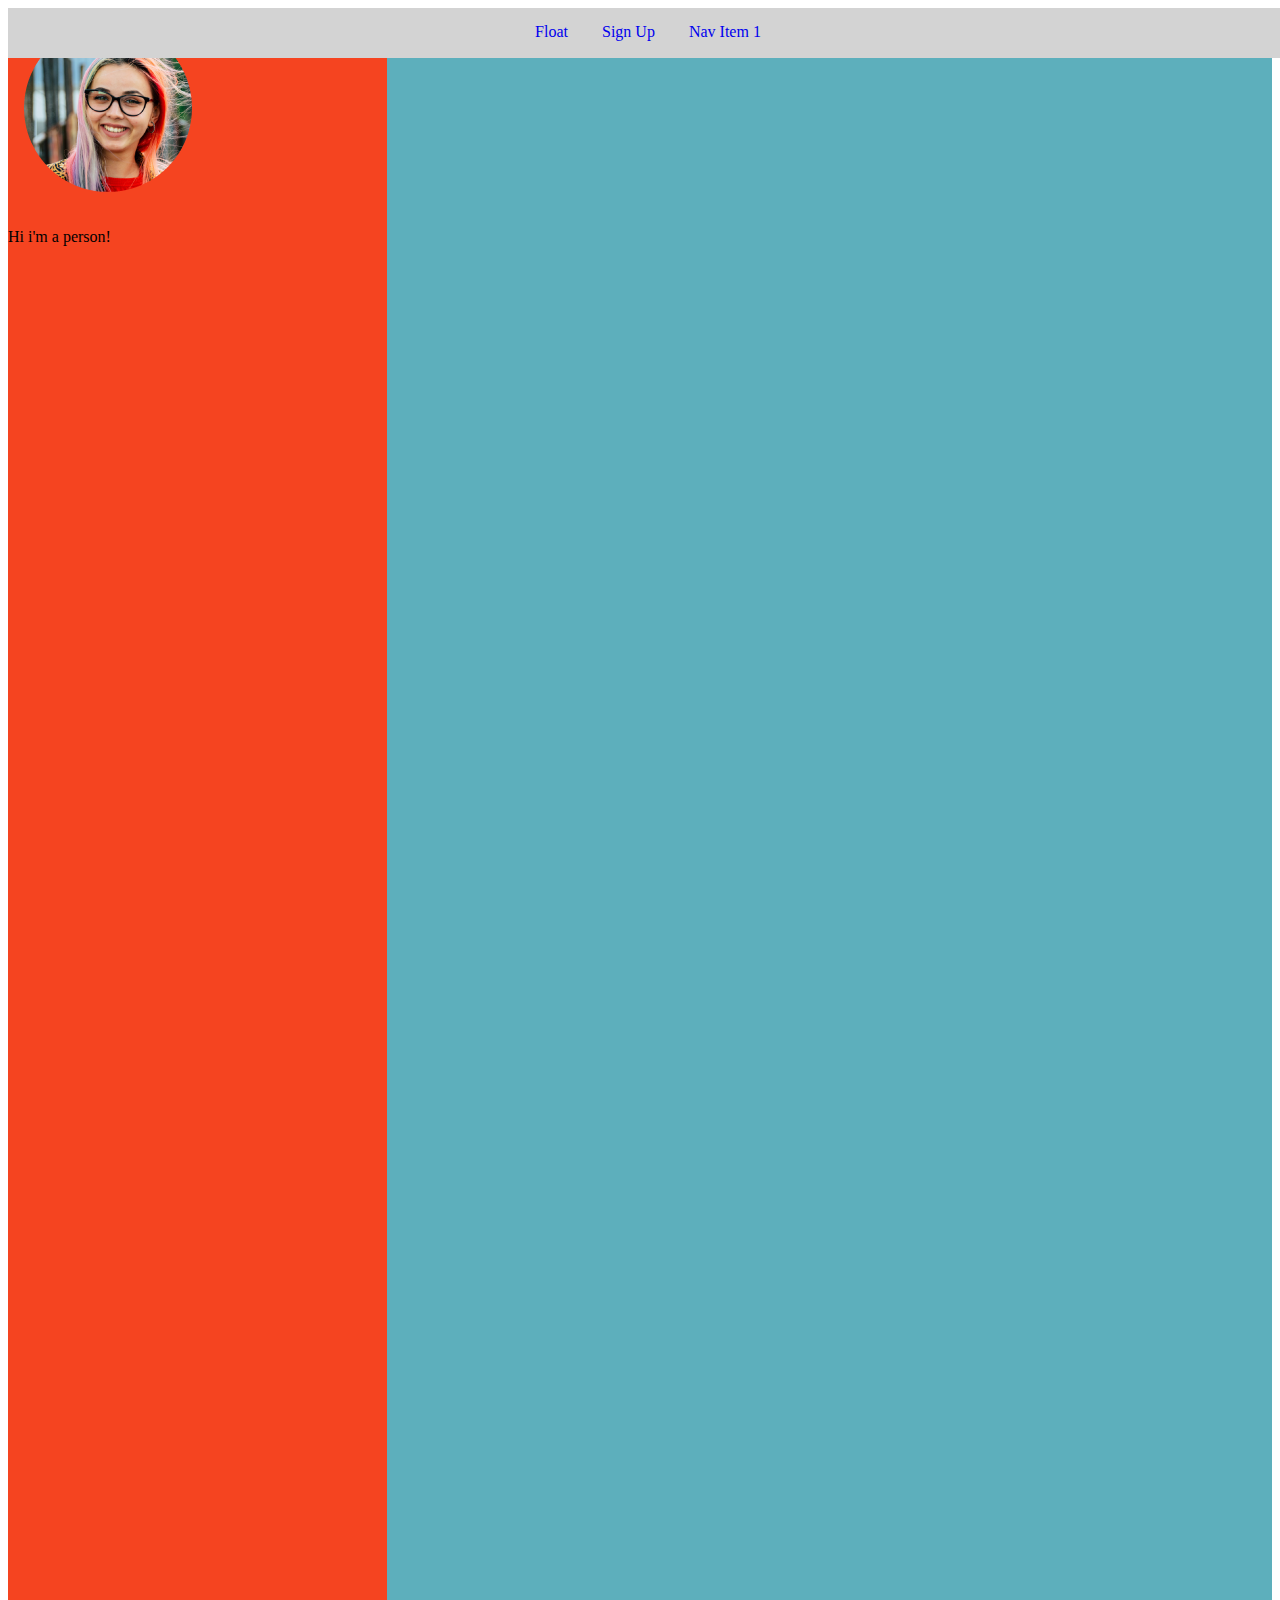
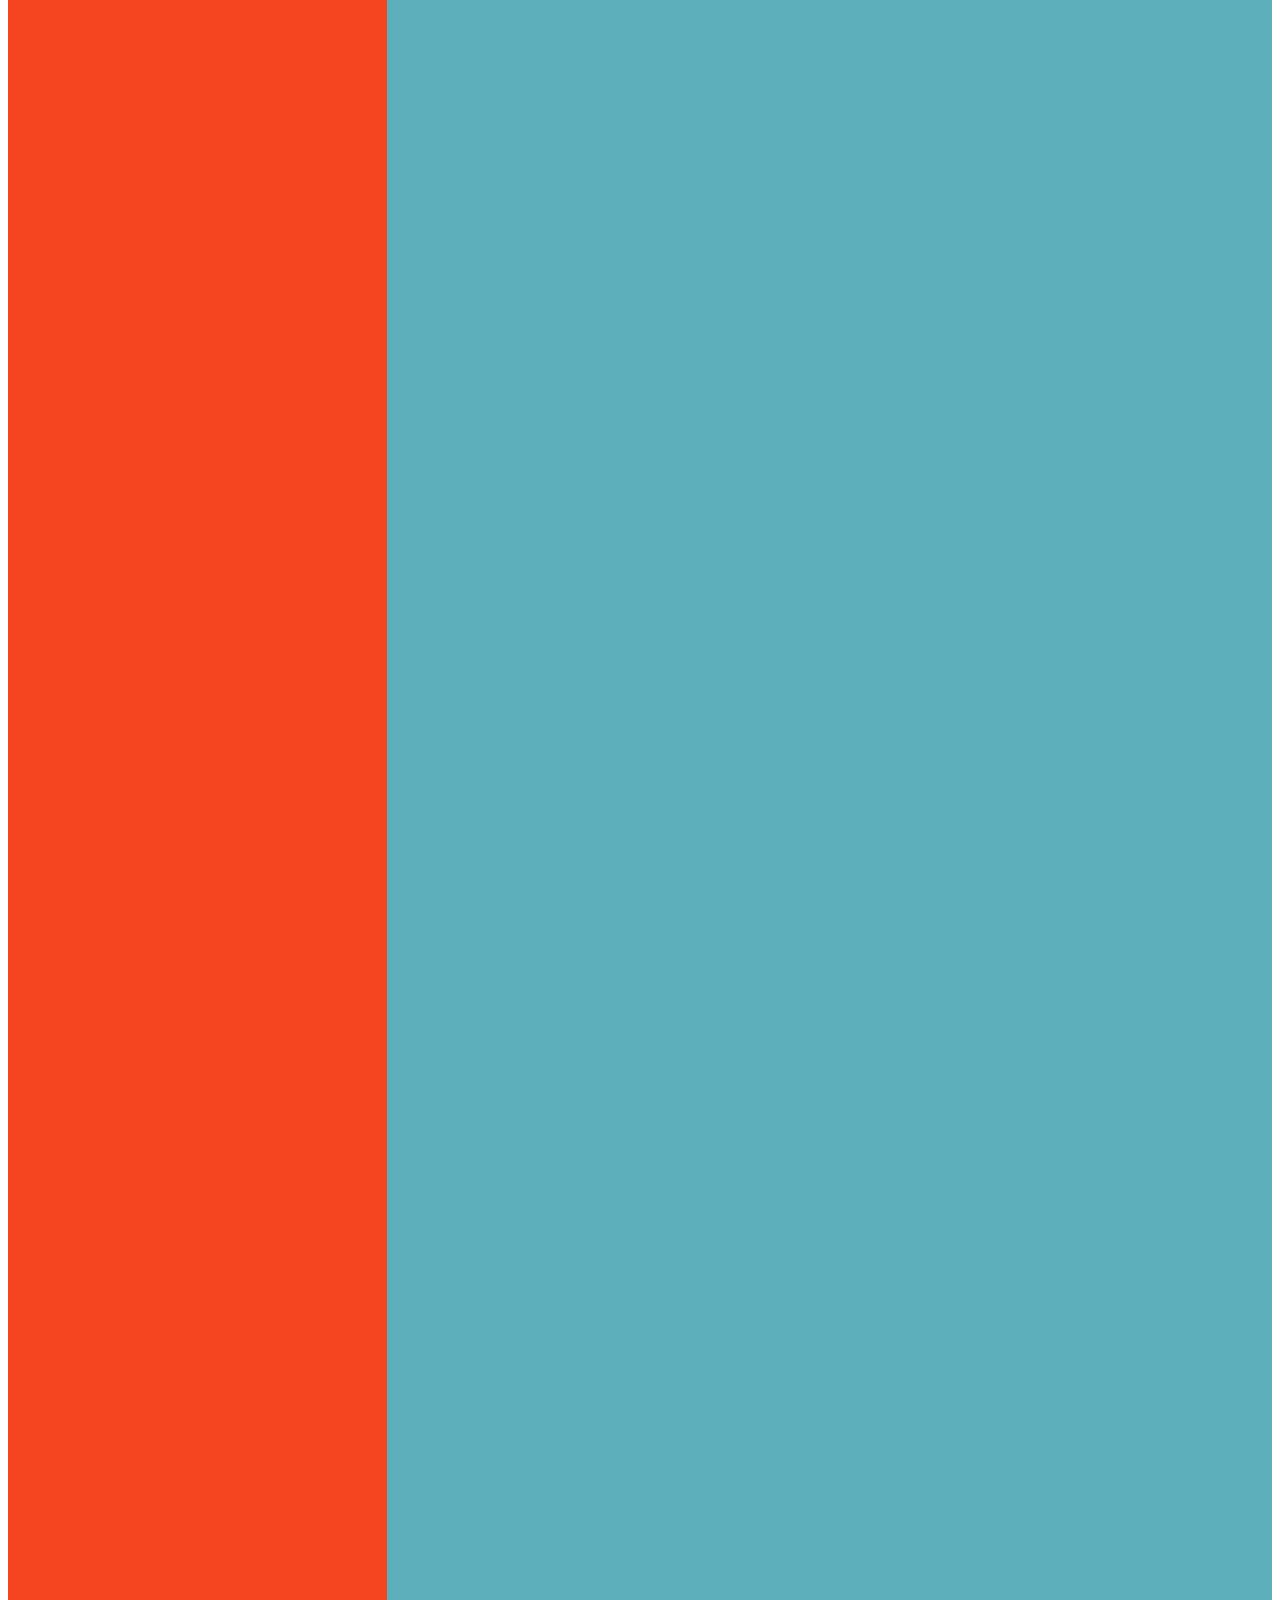
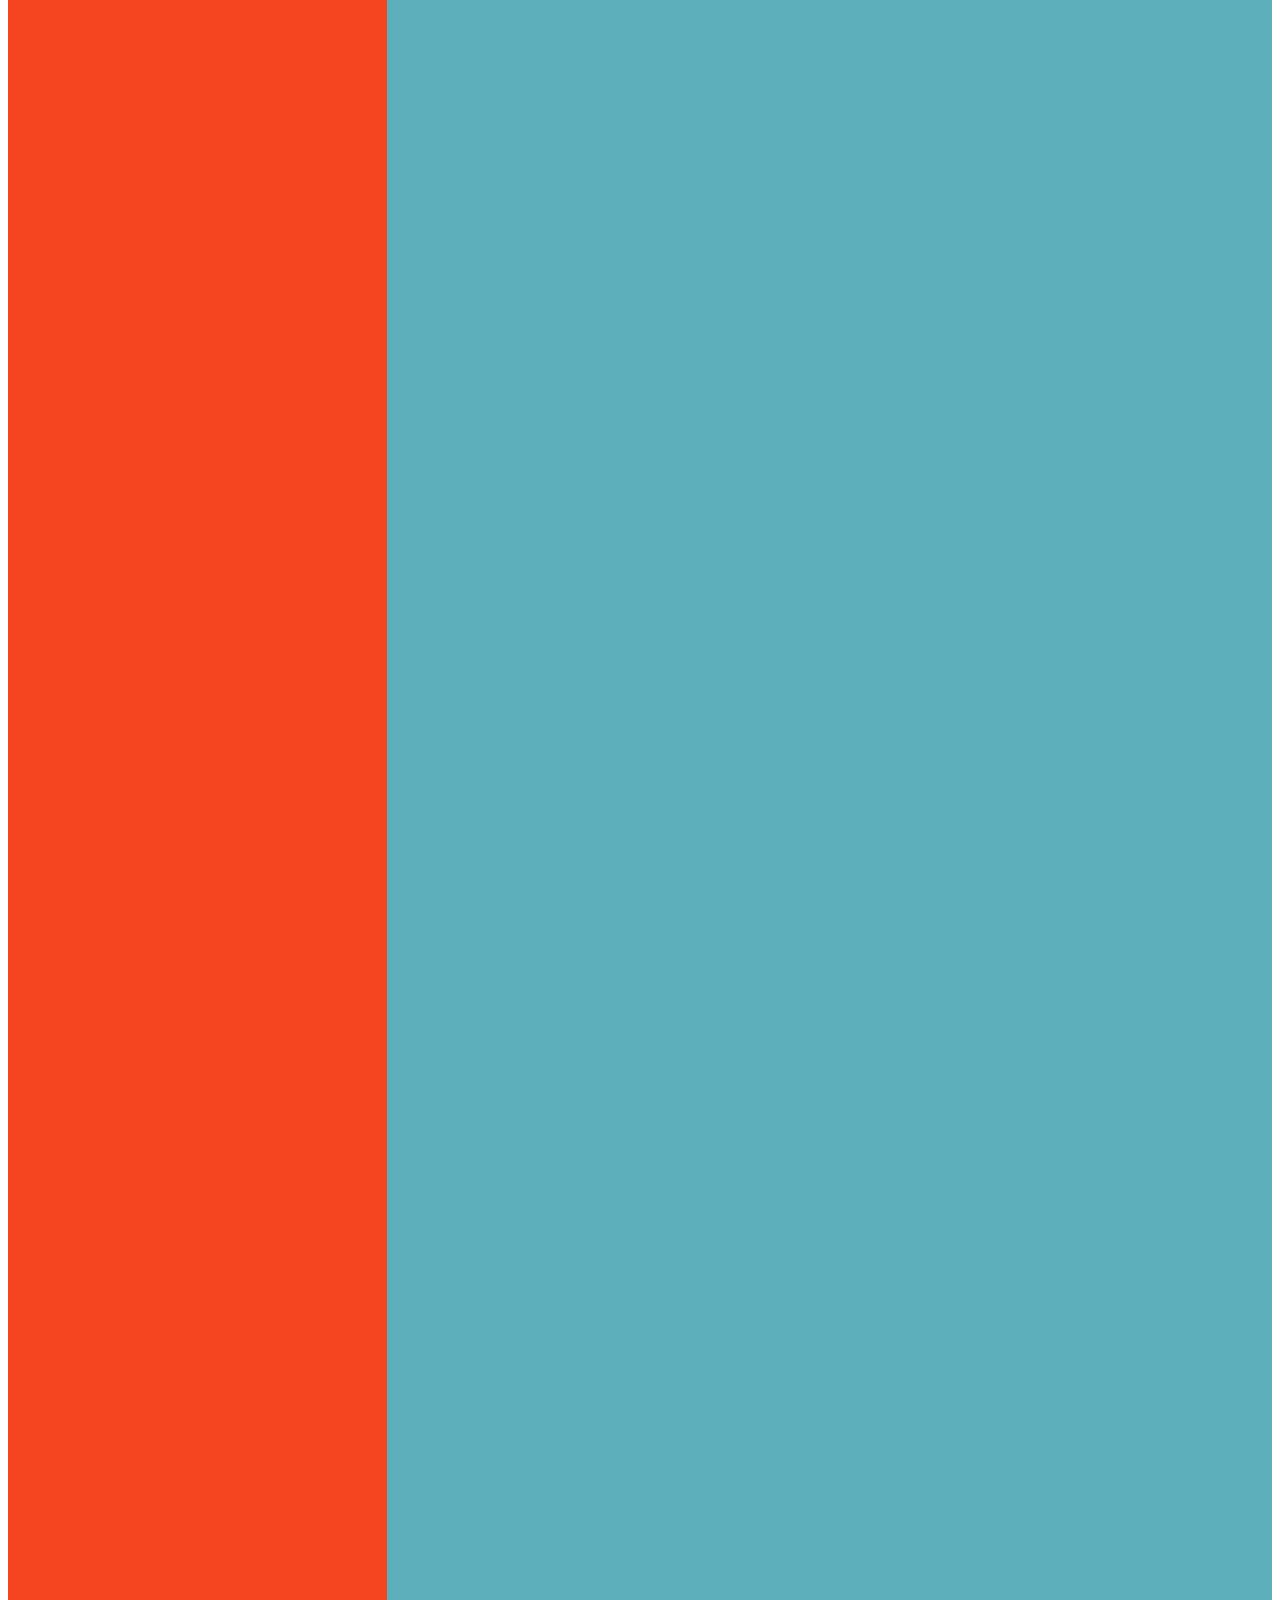
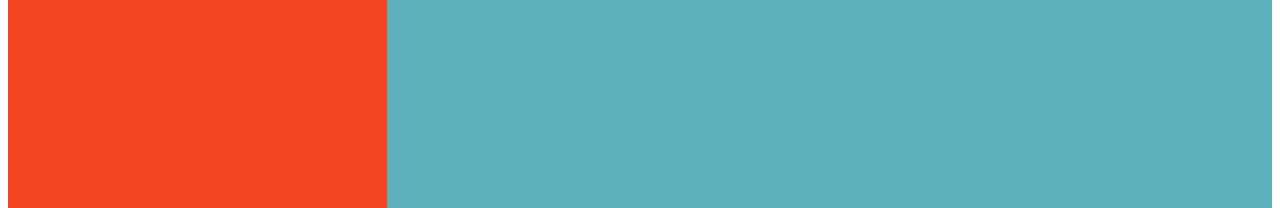
<file: index.html>
<!DOCTYPE html>
<html>
<head>
  <link href="css/index.css" rel="stylesheet" type="text/css">
</head>

<body>
  <nav>
    <div class="block_element">
      <a href="Float_unsolved/index.html"><div class="inline-block">Float</div></a>
      <a href="block_unsolved/index.html"><div class="inline-block">Sign Up</div></a>
      <a href="https://google.com"><div class="inline-block">Nav Item 1</div></a>
    </div>
  </nav>

  <section class="wrapper">
    <div class="left">
      <img src="images/person.png">
      <p>Hi i'm a person!</p>
    </div>
    <div class="right">
      <div class="card">
      </div>
      <div class="card">
      </div>
      <div class="card">
      </div>
    </div>
  </section>
</body>
</html>
</file>
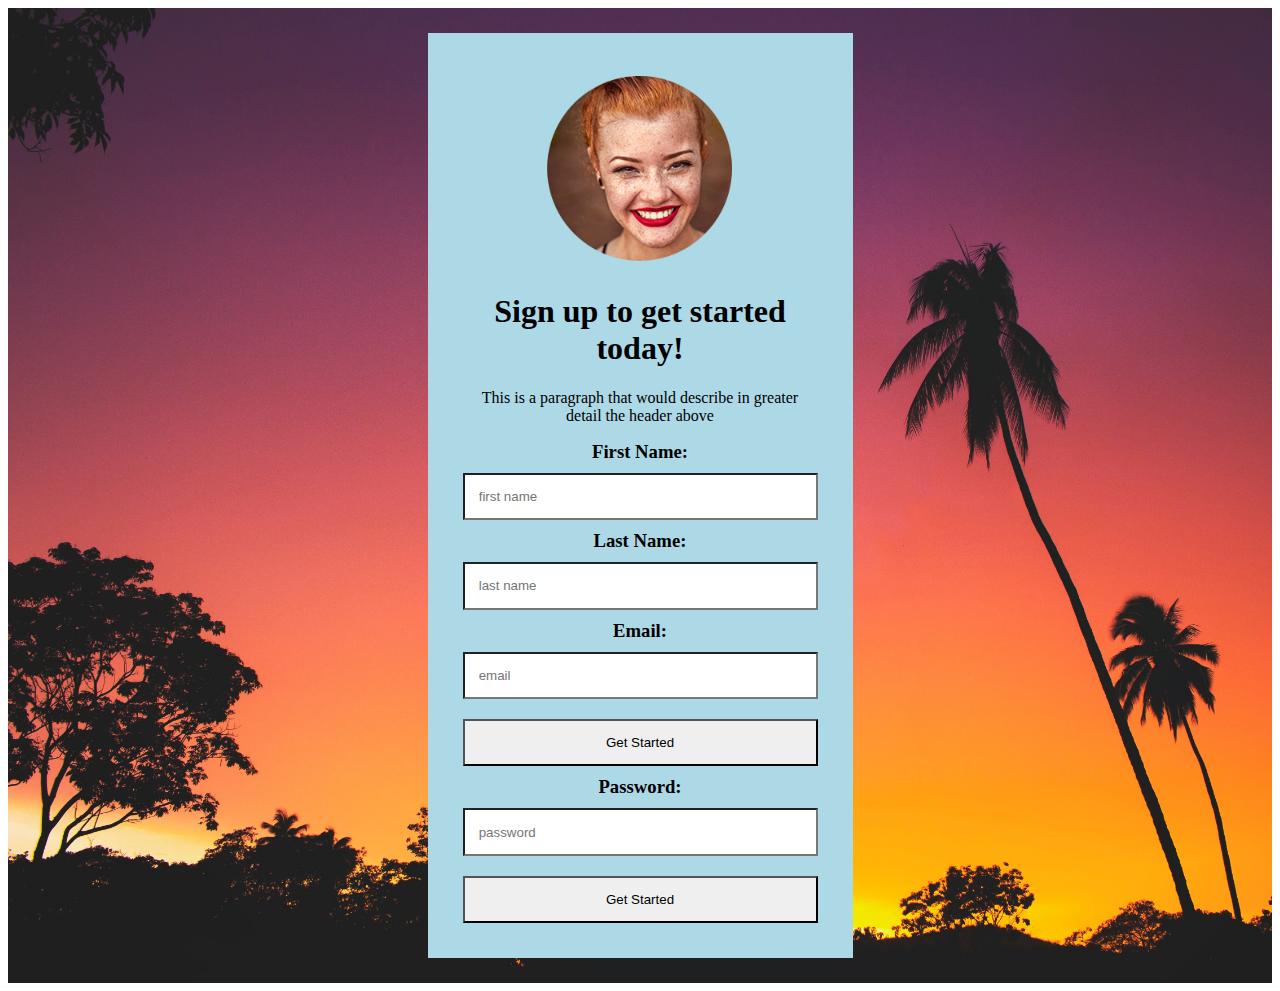
<file: block_unsolved/index.html>
<!DOCTYPE html>
<html>
<head>
  <link href="css/index.css" type="text/css" rel="stylesheet">
</head>
<body>
  <section>
    <div class="block_element">
      <img src="images/face.png">
      <h1>Sign up to get started today!</h1>
      <p>This is a paragraph that would describe in greater detail the header above</p>
      <form>
        
        <h3>First Name:</h3>
        <input type="text" placeholder="first name"></input>
        <h3>Last Name:</h3>
        <input type="text" placeholder="last name"></input>
       
        <h3>Email:</h3>
        <input type="text" placeholder="email"></input>
        <input class="submit" type="submit" value="Get Started"></input>
       
        <h3>Password:</h3>
        <input type="password" placeholder="password"></input>
        <input class="submit" type="submit" value="Get Started"></input>
      
      </form>
    </div>
  </section>
</body>
</html>
</file>
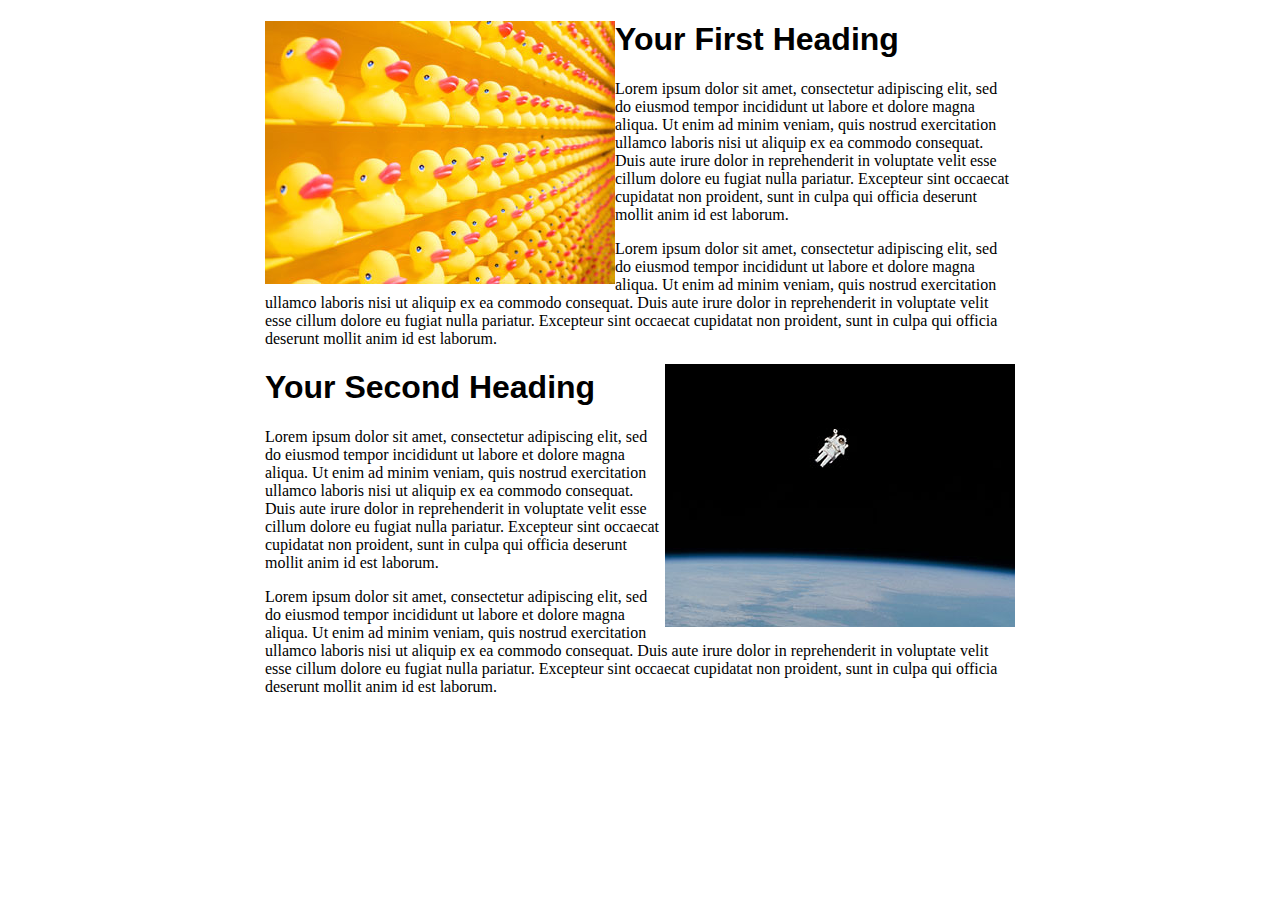
<file: Float_unsolved/index.html>
<!DOCTYPE html>
<html>
<head> 
  <link href="css/index.css" type="text/css" rel="stylesheet">
</head>
<body>
  <div class="separator">
    <img src="images/rubberDucky.jpg" class="left">
    <h1>Your First Heading</h1>
    <p>
      Lorem ipsum dolor sit amet, consectetur adipiscing elit, sed do eiusmod tempor incididunt ut labore et dolore magna aliqua. Ut enim ad minim veniam, quis nostrud exercitation ullamco laboris nisi ut aliquip ex ea commodo consequat. Duis aute irure dolor in reprehenderit in voluptate velit esse cillum dolore eu fugiat nulla pariatur. Excepteur sint occaecat cupidatat non proident, sunt in culpa qui officia deserunt mollit anim id est laborum.
    </p>
    <p>
      Lorem ipsum dolor sit amet, consectetur adipiscing elit, sed do eiusmod tempor incididunt ut labore et dolore magna aliqua. Ut enim ad minim veniam, quis nostrud exercitation ullamco laboris nisi ut aliquip ex ea commodo consequat. Duis aute irure dolor in reprehenderit in voluptate velit esse cillum dolore eu fugiat nulla pariatur. Excepteur sint occaecat cupidatat non proident, sunt in culpa qui officia deserunt mollit anim id est laborum.
    </p>
    <img src="images/space.jpg" class="right">
    <h1>Your Second Heading</h1>
    <p>
      Lorem ipsum dolor sit amet, consectetur adipiscing elit, sed do eiusmod tempor incididunt ut labore et dolore magna aliqua. Ut enim ad minim veniam, quis nostrud exercitation ullamco laboris nisi ut aliquip ex ea commodo consequat. Duis aute irure dolor in reprehenderit in voluptate velit esse cillum dolore eu fugiat nulla pariatur. Excepteur sint occaecat cupidatat non proident, sunt in culpa qui officia deserunt mollit anim id est laborum.
    </p>
    <p>
      Lorem ipsum dolor sit amet, consectetur adipiscing elit, sed do eiusmod tempor incididunt ut labore et dolore magna aliqua.

      Ut enim ad minim veniam, quis nostrud exercitation ullamco laboris nisi ut aliquip ex ea commodo consequat. Duis aute irure dolor in reprehenderit in voluptate velit esse cillum dolore eu fugiat nulla pariatur.

      Excepteur sint occaecat cupidatat non proident, sunt in culpa qui officia deserunt mollit anim id est laborum.
    </p>

  </div>
</body>
</html>
</file>
<file: css/index.css>
nav {
  height: 50px;
  background-color: lightgrey;
  position:fixed;
  width: 100%;
  text-align: center;
}

.inline-block{
  display: inline-block;
  padding:15px;
  }

  .left{
    background-color: rgb(245, 68, 32);
    height: 5000px;
    width: 30%;
    float: left;
  }
  .right{
    background-color: rgb(93, 175, 188);
    height: 5000px;
    width: 70%;
    float: left;
  }
/* target the class of inline-block below */

/* target the class of .left below */

/* target the class of .right below */
</file>
<file: block_unsolved/css/index.css>
.block_element {
  width: 355px;
  background-color: lightblue;
  padding: 35px;
  margin: 0 auto;
  text-align: center;
/* Add margin here. */
/* Add text align below */
}









/* These styles are just used to create our mock get started form */
section {
  background-color: grey;
  padding: 25px;
  background-image: url("../images/background.jpg");
  background-size: cover;
  background-repeat: no-repeat;
}
img {
  width: 200px;
}
input {
  display: block;
  width: 100%;
  padding: 4%;
  -webkit-appearance: none;
  /* max-width: 330px; */
  box-sizing: border-box;
}
h3 {
  margin: 10px 0px;
}
.submit {
  margin-top: 20px;
}
</file>
<file: Float_unsolved/css/index.css>
h1 {
 font-family: helvetica, arial, sans-serif;
}
/* Write your selector for .left below */

/* Write your selector for .right below */

/* Write your selector for .separator below */
.left {
    float: left;
}

.right{
    float: right;
}

.separator{
    max-width: 750px;
    margin:0 auto;
}
</file>
